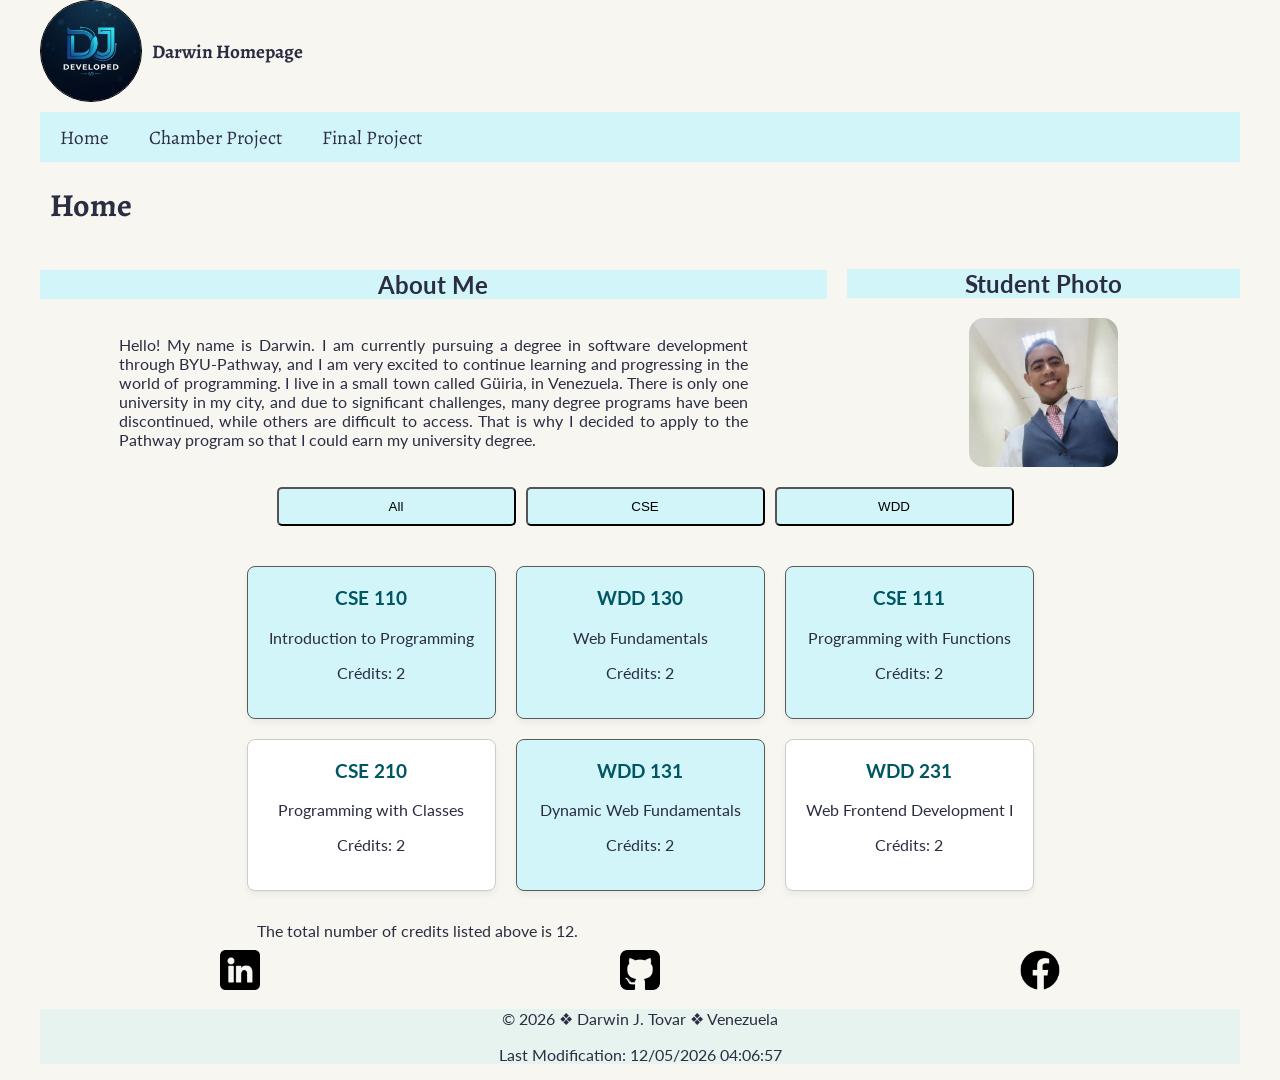
<file: index.html>
<!DOCTYPE html>
<html lang="en">
<head>
    <meta charset="UTF-8">
    <meta name="viewport" content="width=device-width, initial-scale=1.0">
    <meta name="description" content="the home page for studen BYU pathway WDD231, Darwin J Tovar">
    <meta name="author" content="Darin J Tovar">
    <link rel="stylesheet" href="styles/home.css">
    <link rel="stylesheet" href="styles/home-large.css" media="screen and (min-width: 768px)">
    <link rel="preconnect" href="https://fonts.googleapis.com" />
    <link rel="preconnect" href="https://fonts.gstatic.com" crossorigin />
    <link
      href="https://fonts.googleapis.com/css2?family=Alegreya:ital,wght@0,400..900;1,400..900&family=Lato:ital,wght@0,100;0,300;0,400;0,700;0,900;1,100;1,300;1,400;1,700;1,900&display=swap"
      rel="stylesheet"
    />
    <link rel="icon" href="images/favicon.ico"  type="image/x-icon"> 
    <script src="scripts/home.js" defer></script>
    <title>Studen Home Pape</title>
</head>
<body>
    <header class="header-home">
        <section class="nav-title">
            <img src="images/logo-home.webp" alt="Home page logo for Darwin j Tovar">
            <h2>Darwin Homepage</h2>
        </section>

        <nav class="nav-home">
            <button id="hamburger">&#9776;</button>
            <a href="#">Home</a>
            <a href="https://dracosblood.github.io/wdd231/chamber/directory.html">Chamber Project</a>
            <a href="#">Final Project</a>

        </nav>
  
    </header>
    <main class="container">
        <h1 class="h2">Home</h1>
        <section class="home">
            <section class="about">
                <h2>About Me</h2>
                <p>Hello! My name is Darwin. I am currently pursuing a degree in software development through BYU-Pathway, and I am very excited to continue learning and 
                progressing in the world of programming. I live in a small town called Güiria, in Venezuela. There is only one university in my 
                city, and due to significant challenges, many degree programs have been discontinued, while others are difficult to access. That is why I decided to apply to 
                the Pathway program so that I could earn my university degree.</p>
            </section>
            <section class="photo photo-home">
                <h2>Student Photo</h2>
                <img src="images/profile.webp" alt="profile image" fetchpriority="high">
            </section>
        </section>

        <section class="course-home">
            <div id="filter-buttons">
                <button id="all">All</button>
                <button id="cse">CSE</button>
                <button id="wdd">WDD</button>
            </div>
            <div id="courses-container">

            </div>
            <div id="credits">

            </div>
        </section>
    </main>




    <footer>
        <section class="contact">
            <a href="linkedin" aria-label="linkedin"><img src="images/linkedin.png" alt=""></a>
            <a href="github" aria-label="github"><img src="images/signo-de-github.png" alt=""></a>
            <a href="facebook" aria-label="facebook"><img src="images/facebook.png" alt=""></a>
        </section>
        <section class="js-footer">
            <p  id="year"><span></span></p>
            <p id="lastModified"></p>
        </section>
    </footer>

</body>
</html>
</file>
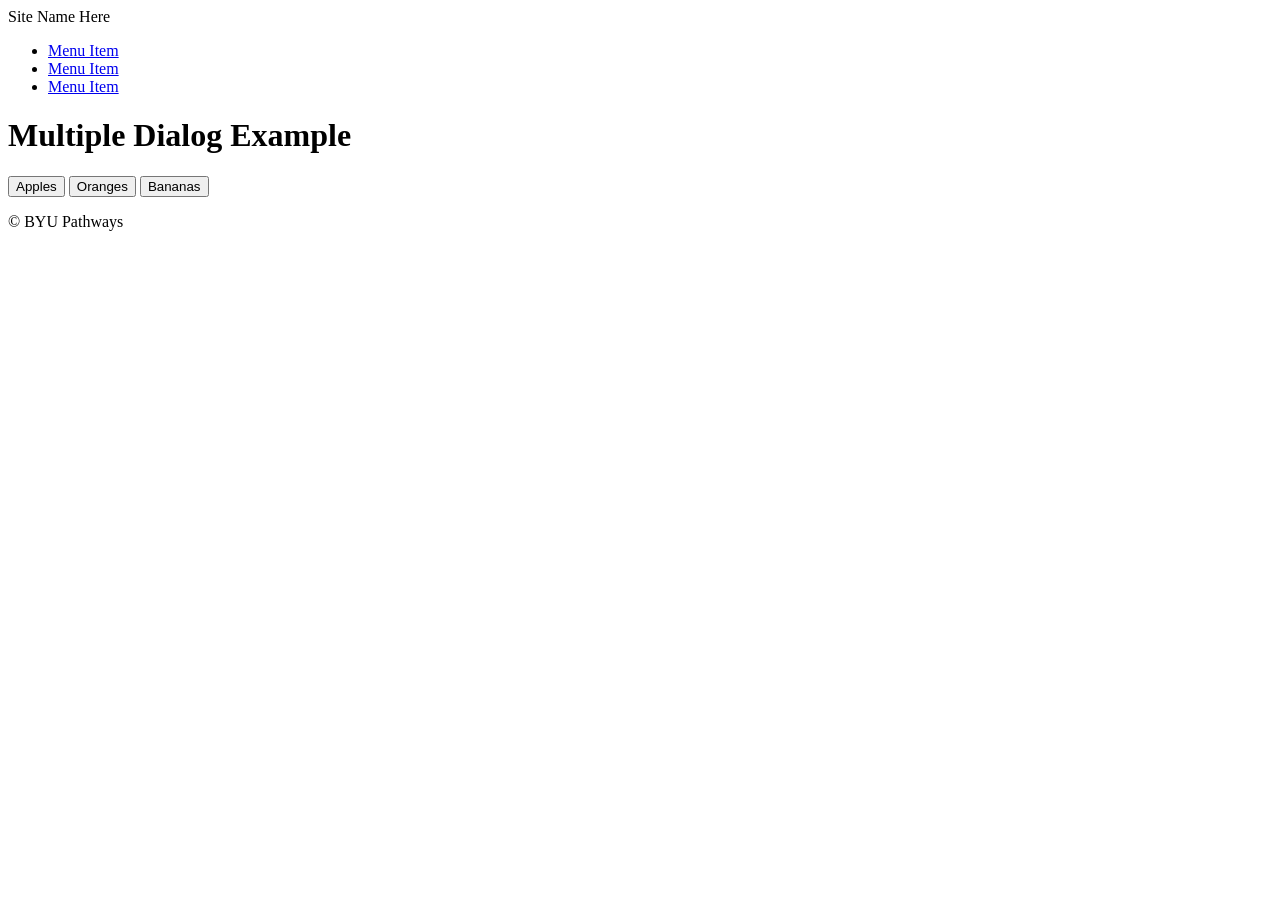
<file: startLab/startLab/index.html>
<!DOCTYPE html>
<html lang="en">

<head>
  <meta charset="UTF-8">
  <meta name="viewport" content="width=device-width, initial-scale=1.0">
  <meta name="description" content="Start File">
  <meta name="author" content="Paul Cheney">

  <link rel="stylesheet" href="styles/small.css">
  <link rel="stylesheet" href="styles/large.css">
  
  <script src="scripts/modals.js" defer></script>

  <title>Start File</title>
</head>

<body>
  <header>
    <span>Site Name Here</span>
  </header>

  <nav>
    <ul>
      <li><a href="#">Menu Item</a></li>
      <li><a href="#">Menu Item</a></li>
      <li><a href="#">Menu Item</a></li>
    </ul>
  </nav>

  <main>
    <h1>Multiple Dialog Example</h1>
    <button id="openButton1">Apples</button>
    <button id="openButton2">Oranges</button>
    <button id="openButton3">Bananas</button>

    <dialog id="dialogBox">
      <div></div>
      <button id="closeButton">close</button>
    </dialog>


  </main>

  <footer>
    <p>&copy; BYU Pathways</p>
  </footer>

  
</body>
</html>
</file>
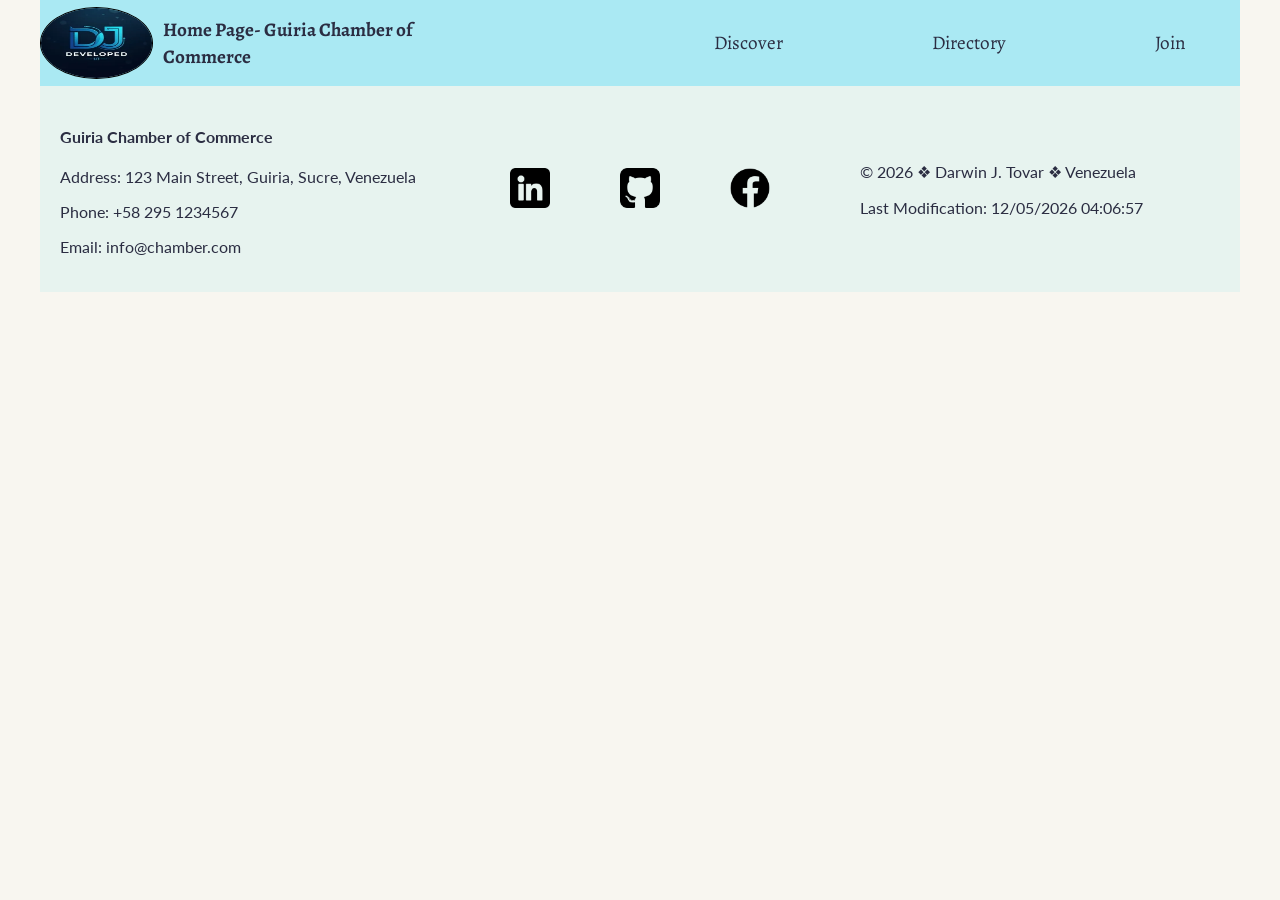
<file: chamber/home.html>
<!DOCTYPE html>
<html lang="en">
<head>
    <meta charset="UTF-8">
    <meta name="viewport" content="width=device-width, initial-scale=1.0">
    <meta name="description" content="This is a directory page for the chamber section of the website for CSE231">
    <meta name="author" content="Darwin J Tovar">
    <link rel="stylesheet" href="styles/directory.css">
    <link rel="stylesheet" href="styles/directory-large.css" media="screen and (min-width: 768px)">
    <link rel="preconnect" href="https://fonts.googleapis.com" />
    <link rel="preconnect" href="https://fonts.gstatic.com" crossorigin />
    <link
      href="https://fonts.googleapis.com/css2?family=Alegreya:ital,wght@0,400..900;1,400..900&family=Lato:ital,wght@0,100;0,300;0,400;0,700;0,900;1,100;1,300;1,400;1,700;1,900&display=swap"
      rel="stylesheet"
    />
    <link rel="icon" href="images/favicon.ico"  type="image/x-icon"> 

    <script src="scripts/directory.js" defer></script>
    
    <title>Güiria Chamber of Commerce - Homepage</title>
    <meta property="og:title" content="Güiria Chamber of Commerce Homepage">
    <meta property="og:description" content="Explore the homepage for Güiria, Venezuela. find temperature site of interest and more details.">
    <meta property="og:url" content="https://dracosblood.github.io/wdd231/chamber/home.html">
    <meta property="og:image" content="https://dracosblood.github.io/wdd231/chamber/images/guiria.jpg">
</head>
<body>
    <header class="header-home">
        <section class="nav-title">
            <img src="../images/logo-home.webp" alt="logo for Darwin j Tovar">
            <h2>Home Page- Guiria Chamber of Commerce</h2>
        </section>

        <nav class="nav-home">
            <button id="hamburger">&#9776;</button>

            <a href="#">Discover</a>
            <a href="directory.html">Directory</a>
            <a href="#">Join</a>

        </nav>
    </header>
    <main>
        


    </main>
    <footer>
        <section class="footer-info">
            <h4>Guiria Chamber of Commerce</h4>
            <p>Address: 123 Main Street, Guiria, Sucre, Venezuela</p>
            <p>Phone: +58 295 1234567</p>
            <p>Email: info@chamber.com</p>
        </section>
        <section class="contact">
            <a href="linkedin"><img src="images/linkedin.png" alt=""></a>
            <a href="github"><img src="images/signo-de-github.png" alt=""></a>
            <a href="facebook"><img src="images/facebook.png" alt=""></a>
        </section>
        <section class="js-footer">
            <p id="year"><span></span></p>
            <p id="lastModified"></p>
        </section>
    </footer>
</body>
</file>
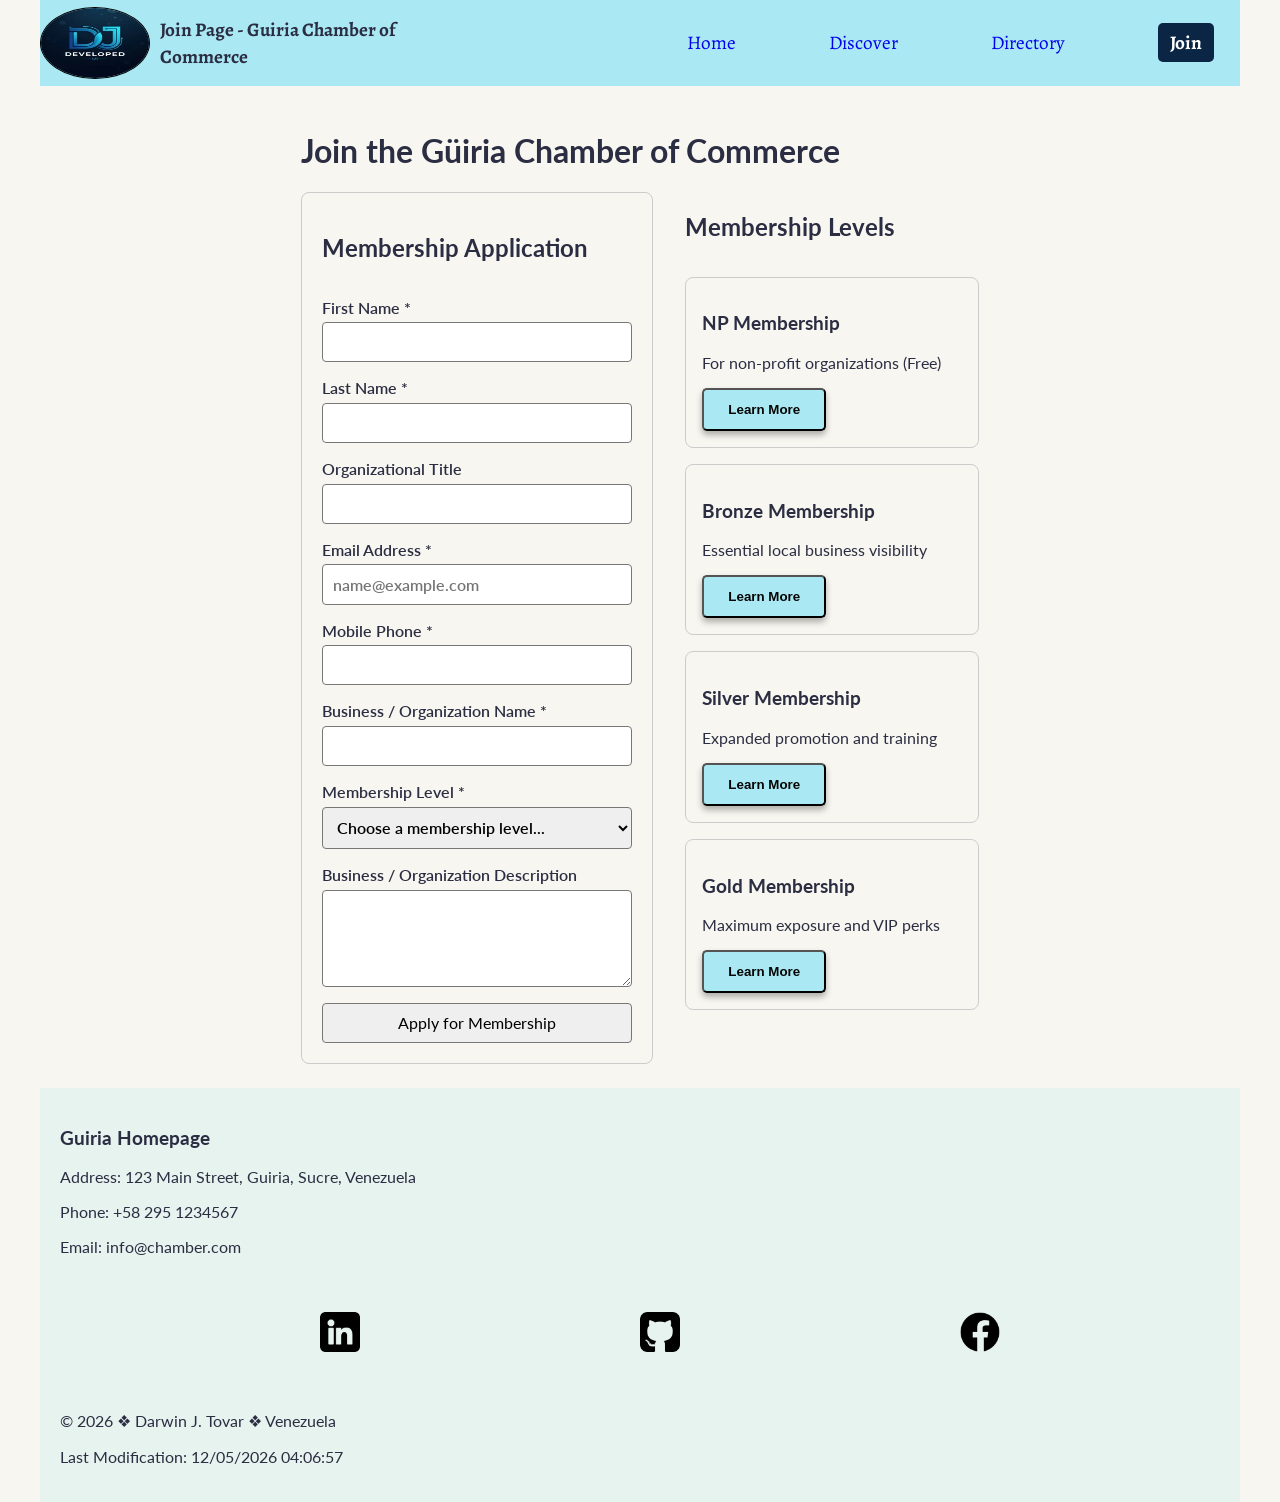
<file: chamber/join.html>
<!DOCTYPE html>
<html lang="en-US">
<head>
    <meta charset="UTF-8">
    <meta name="viewport" content="width=device-width, initial-scale=1.0">
    <meta name="description" content="This is a join page for the chamber section of the website for CSE231">
    <meta name="author" content="Darwin J Tovar">
    <link rel="stylesheet" href="styles/join.css">
    <link rel="stylesheet" href="styles/large-join.css" media="screen and (min-width: 768px)">
    <link rel="preconnect" href="https://fonts.googleapis.com" />
    <link rel="preconnect" href="https://fonts.gstatic.com" crossorigin />
    <link href="https://fonts.googleapis.com/css2?family=Alegreya:ital,wght@0,400..900;1,400..900&family=Lato:ital,wght@0,100;0,300;0,400;0,700;0,900;1,100;1,300;1,400;1,700;1,900&display=swap"
      rel="stylesheet"/>
    <link rel="icon" href="images/favicon.ico"  type="image/x-icon"/> 

    
    <script src="scripts/join.js" defer></script>
    
    <title>Güiria Chamber of Commerce-Join</title>
    <meta property="og:title" content="Güiria Chamber of Commerce Join Page">
    <meta property="og:description" content="Explore the join page for Güiria, Join our team, register, and get your member rating.">
    <meta property="og:url" content="https://dracosblood.github.io/wdd231/chamber/join.html">
    <meta property="og:image" content="https://dracosblood.github.io/wdd231/chamber/images/guiria.jpg">
</head>
<body>
    <header class="header-home">
        <section class="nav-title">
            <img src="../images/logo-home.webp" alt="logo for Darwin j Tovar">
            <h2>Join Page - Guiria Chamber of Commerce</h2>
        </section>

        <nav class="nav-home">
            <button id="hamburger">&#9776;</button>
            <a href="index.html" >Home</a>
            <a href="discover.html">Discover</a>
            <a href="directory.html">Directory</a>
            <a href="join.html" class="active">Join</a>

        </nav>
    </header>
    <main class="join-main">
        <h1>Join the Güiria Chamber of Commerce</h1>

        <div class="join-grid">
            
            <form method="get" action="thankyou.html" class="join-form">
            <h2>Membership Application</h2>

            <label>
                First Name *
                <input
                type="text"
                name="first-name"
                title="Enter your first name"
                autocomplete="given-name"
                required
                >
            </label>

            <label>
                Last Name *
                <input
                type="text"
                name="last-name"
                title="Enter your last name"
                autocomplete="family-name"
                required
                >
            </label>

            <label>
                Organizational Title
                <input
                type="text"
                name="organization-title"
                title="Enter your title using at least 7 letters, hyphens, or spaces"
                autocomplete="organization-title"
                pattern="[A-Za-z\-\s]{7,}"
                >
            </label>

            <label>
                Email Address *
                <input
                type="email"
                name="email"
                title="Enter a valid email address"
                autocomplete="email"
                placeholder="name@example.com"
                required
                >
            </label>

            <label>
                Mobile Phone *
                <input
                type="tel"
                name="phone"
                title="Enter your mobile phone number"
                autocomplete="tel"
                required
                >
            </label>

            <label>
                Business / Organization Name *
                <input
                type="text"
                name="organization"
                title="Enter your business or organization name"
                autocomplete="organization"
                required
                >
            </label>

            <label>
                Membership Level *
                <select name="membership" title="Select a membership level" required>
                <option value="" disabled selected>Choose a membership level...</option>
                <option value="np">NP Membership (Non-Profit - No Fee)</option>
                <option value="bronze">Bronze Membership</option>
                <option value="silver">Silver Membership</option>
                <option value="gold">Gold Membership</option>
                </select>
            </label>

            <label>
                Business / Organization Description
                <textarea
                name="description"
                rows="4"
                title="Describe your business or organization"
                ></textarea>
            </label>

            <input type="hidden" id="timestamp" name="timestamp" value="">

            <input type="submit" value="Apply for Membership" class="submit-btn">
            </form>

            
            <section class="membership-cards" aria-label="Membership Levels">
            <h2>Membership Levels</h2>

            <article class="card membership-card">
                <h3>NP Membership</h3>
                <p>For non-profit organizations (Free)</p>
                <button type="button" class="cta-button" data-modal="modal-np">Learn More</button>
            </article>

            <article class="card membership-card">
                <h3>Bronze Membership</h3>
                <p>Essential local business visibility</p>
                <button type="button" class="cta-button" data-modal="modal-bronze">Learn More</button>
            </article>

            <article class="card membership-card">
                <h3>Silver Membership</h3>
                <p>Expanded promotion and training</p>
                <button type="button" class="cta-button" data-modal="modal-silver">Learn More</button>
            </article>

            <article class="card membership-card">
                <h3>Gold Membership</h3>
                <p>Maximum exposure and VIP perks</p>
                <button type="button" class="cta-button" data-modal="modal-gold">Learn More</button>
            </article>
            </section>
        </div>

        
        <dialog id="modal-np" class="membership-modal">
            <h3>NP Membership Benefits</h3>
            <p><strong>Cost:</strong> Free only for No-rpofit</p>
            <ul>
            <li>Listing in the Güiria Chamber directory</li>
            <li>Access to community networking events</li>
            <li>Basic business resources</li>
            </ul>
            <button type="button" class="close-modal">Close</button>
        </dialog>
        <dialog id="modal-bronze" class="membership-modal">
        <h3>Bronze Membership Benefits</h3>
        <p><strong>Cost:</strong> $5 / month</p>
        <ul>
        <li>Everything in NP Membership</li>
        <li>Discounted admission to chamber workshops and events</li>
        <li>Monthly business newsletter mention</li>
        </ul>
        <button type="button" class="close-modal">Close</button>
        </dialog>

        <dialog id="modal-silver" class="membership-modal">
            <h3>Silver Membership Benefits</h3>
            <p><strong>Cost:</strong> $20 / month</p>
            <ul>
            <li>Everything in Membership</li>
            <li>Priority event discounts and training sessions</li>
            <li>Periodic advertising features</li>
            </ul>
            <button type="button" class="close-modal">Close</button>
        </dialog>

        <dialog id="modal-gold" class="membership-modal">
            <h3>Gold Membership Benefits</h3>
            <p><strong>Cost:</strong> $50 / month</p>
            <ul>
            <li>Everything in Silver Membership</li>
            <li>Homepage spotlight eligibility</li>
            <li>VIP invitations to special chamber events</li>
            </ul>
            <button type="button" class="close-modal">Close</button>
        </dialog>
    </main>
    <footer>
        <section class="footer-info">
            <h3>Guiria Homepage</h3>
            <p>Address: 123 Main Street, Guiria, Sucre, Venezuela</p>
            <p>Phone: +58 295 1234567</p>
            <p>Email: info@chamber.com</p>
        </section>
        <section class="contact">
            <a href="linkedin" target="_blank" aria-label="LinkedIn"><img src="images/linkedin.png" alt="icon of linkedin"></a>
            <a href="github" target="_blank" aria-label="github"><img src="images/signo-de-github.png" alt="icon of github"></a>
            <a href="facebook" target="_blank" aria-label="facebook"><img src="images/facebook.png" alt="icon of facebook"></a>
        </section>
        <section class="js-footer">
            <p id="year"><span></span></p>
            <p id="lastModified"></p>
        </section>
    </footer>
</body>
</html>
</file>
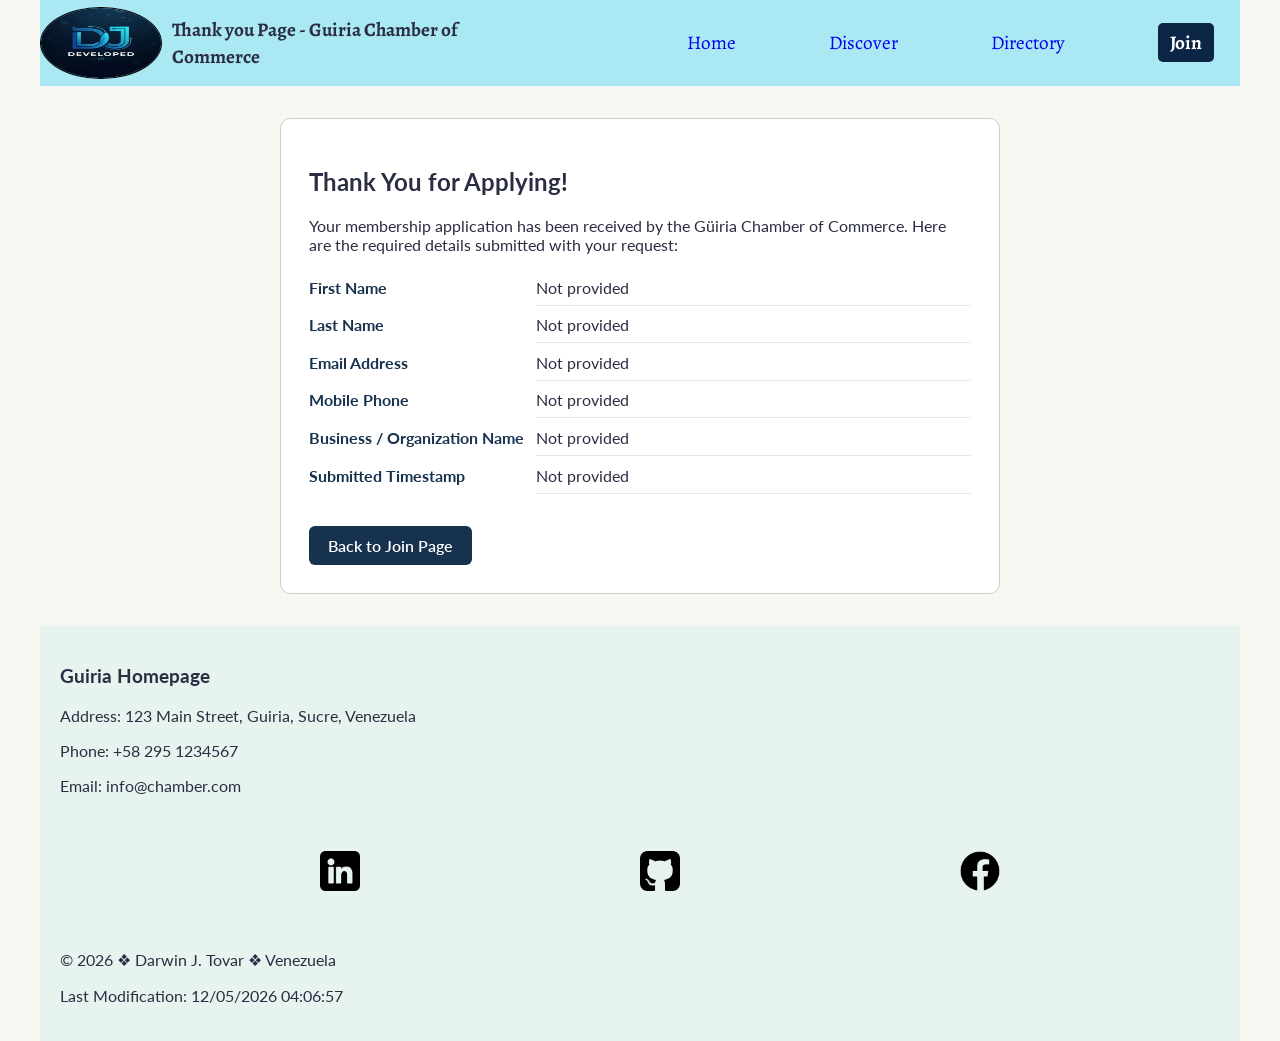
<file: chamber/thankyou.html>
<!DOCTYPE html>
<html lang="en-US">
<head>
<meta charset="UTF-8">
    <meta name="viewport" content="width=device-width, initial-scale=1.0">
    <meta name="description" content="Thank you page for Güiria Chamber of Commerce membership applications">
    <meta name="author" content="Darwin J Tovar">
    <title>Thank You | Güiria Chamber of Commerce</title>
    <link rel="preconnect" href="https://fonts.googleapis.com">
    <link rel="preconnect" href="https://fonts.gstatic.com" crossorigin>
    <link href="https://fonts.googleapis.com/css2?family=Alegreya:ital,wght@0,400..900;1,400..900&family=Lato:ital,wght@0,100;0,300;0,400;0,700;0,900;1,100;1,300;1,400;1,700;1,900&display=swap" rel="stylesheet">
    <link rel="stylesheet" href="styles/join.css">
    <link rel="stylesheet" href="styles/large-join.css" media="screen and (min-width: 768px)">
    <script src="scripts/thankyou.js" defer></script>
    <link rel="icon" href="images/favicon.ico"  type="image/x-icon"/> 

    
    
    
    <title>Güiria Chamber of Commerce-Thank you</title>
    <meta property="og:title" content="Güiria Chamber of Commerce Thank you Page">
    <meta property="og:description" content="Explore the join page for Güiria, Thank you for Join our team, register, and get your member rating.">
    <meta property="og:url" content="https://dracosblood.github.io/wdd231/chamber/thankyou.html">
    <meta property="og:image" content="https://dracosblood.github.io/wdd231/chamber/images/guiria.jpg">
</head>

<body>
    <header class="header-home">
        <section class="nav-title">
            <img src="../images/logo-home.webp" alt="logo for Darwin j Tovar">
            <h2>Thank you Page - Guiria Chamber of Commerce</h2>
        </section>

        <nav class="nav-home">
            <button id="hamburger">&#9776;</button>
            <a href="index.html" >Home</a>
            <a href="discover.html">Discover</a>
            <a href="directory.html">Directory</a>
            <a href="join.html" class="active">Join</a>

        </nav>
    </header>
    <main class="thankyou-main">
    <section class="thankyou-card">
      <h1>Thank You for Applying!</h1>
      <p>Your membership application has been received by the Güiria Chamber of Commerce. Here are the required details submitted with your request:</p>

      <div id="application-summary" class="summary-details">
        
      </div>

      <a href="join.html" class="back-link">Back to Join Page</a>
    </section>
    </main>
    <footer>
        <section class="footer-info">
            <h3>Guiria Homepage</h3>
            <p>Address: 123 Main Street, Guiria, Sucre, Venezuela</p>
            <p>Phone: +58 295 1234567</p>
            <p>Email: info@chamber.com</p>
        </section>
        <section class="contact">
            <a href="linkedin" target="_blank" aria-label="LinkedIn"><img src="images/linkedin.png" alt="icon of linkedin"></a>
            <a href="github" target="_blank" aria-label="github"><img src="images/signo-de-github.png" alt="icon of github"></a>
            <a href="facebook" target="_blank" aria-label="facebook"><img src="images/facebook.png" alt="icon of facebook"></a>
        </section>
        <section class="js-footer">
            <p id="year"><span></span></p>
            <p id="lastModified"></p>
        </section>
    </footer>
</body>
</html>
</file>
<file: styles/home.css>
:root{
    --accent1: #050505;
    --accent2: #2b2d42;
    --primary-color: #d2f5fa;
    --secondary-color: #f05454;
    --background-color:  #f8f6f0;
    --titles-font: 'alegreya', serif;
    --body-font: 'lato', sans-serif;
    --footer: #e7f3ef;
}
body{
    width:100%;
    display: flex;
    flex-direction: column;
    align-items: center;
    justify-content: center;
    background-color: var(--background-color);
    font-family: var(--body-font);

}
.header-home{
    width: 100%;
    display: flex;
    flex-direction: row;
    justify-content: space-between;
    align-items: center;
}
.header-home section{
    font-family: var(--titles-font);
    font-size: 0.8rem;
    display: flex;
    flex-direction: row;
    align-items: center;
    gap: 10px;
    
}
.header-home img{
    width: 100px;
    height: 100px;
    border-radius: 50%;
    border: 1px solid black;
}
.header-home h2{
    background-color: var(--background-color);
}
main{
    display: flex;
    flex-direction: column;
    justify-content: center;
    align-items: center;
}
.photo, .about{
    width: 100%;
    display: flex;
    flex-direction: column;
    justify-content: center;
    align-items: center;
}
main img{
    width: 80%;
    border-radius: 15px;
}

.h2{
    width: 100%;
    margin-left: 20px;
    font-family: var(--titles-font);
    
}
section h2{
    width: 100%;
    text-align: center;
    background-color: var(--primary-color);
}
.about h2{
    width: 100%;
    text-align: center;
    background-color: var(--primary-color);
}
.about p{
    width: 80%;
    text-align: justify;
    font-family: var(--body-font);
}
.header-home nav button{
    background: none;
    border: none;
    color: var(--accent1);
    font-size: 24px;
    cursor: pointer;
}
nav a{
    display: none;
}

.nav-home.show {
    position: absolute;
    top: 0px;
    right: 0px;
    border: none;
    box-shadow: none;
    outline: none;
    margin: 0;
    display: flex;
    flex-direction: column;
    background-color: var(--primary-color);
    gap: 10px;
    z-index: 1000;
    width: 100%;
  
}
.nav-home.show a {
    display: block;
    color: var(--accent1);
    padding: 10px 0;
    text-decoration: none;
    align-self: center;
   
}
#filter-buttons{
    
    display: flex;
    justify-content: space-between;
    padding: 20px;

}
#filter-buttons button{
    width: 50%;
    margin-left: 10px;
    padding: 10px;
    background-color: var(--primary-color);
    border-radius: 5px;
}
#filter-buttons button:hover{
    cursor: pointer;
    background-color: var(--secondary-color);
}
.course-section{
    width: 100%;
    display: flex;
    flex-direction: column;
    justify-content: center;
    align-items: center;
}

#courses-container {
    display: grid;
    grid-template-columns: 1fr; 
    gap: 20px;
    margin: 20px 0;
}





.course-card {
    background-color: #ffffff;
    border: 1px solid #ccc;
    border-radius: 8px;
    padding: 20px;
    box-shadow: 0 4px 6px rgba(0, 0, 0, 0.05);
    text-align: center;
    transition: transform 0.2s ease;
}

.course-card:hover {
    transform: translateY(-5px);
    box-shadow: 0 6px 12px rgba(0, 0, 0, 0.1);
}

.course-card h3 {
    margin-top: 0;
    color: #005662;
}


.course-card.completed {
    background-color: var(--primary-color); 
    border-color: #595959;
}
#credits{
    padding: 10px;
}
footer{
    width: 100%;
    
}
.contact{
    display: flex;
    flex-direction: row;
    justify-content: space-around;
}
.contact img{
    width: 40px;
}

.js-footer{
    width: 100%;
    background-color: var(--footer);
    text-align: center;
}
</file>
<file: styles/home-large.css>
@media screen and (min-width: 768px) {
    body {
    font-family: var(--body-font);

    color: var(--accent2);
    margin: 0;
    padding: 0;
    width: 100%;
    max-width: 1200px;
    margin-left: auto;
    margin-right: auto;
    display: flex;
    flex-direction: column;
    justify-content: center;
    align-items: center;
    }
    .home{
    display: flex;
    flex-direction: row;
    justify-content: space-between;
    align-items: center;
    }

    .photo-home{
        width: 50%;
        
        display: flex;
        flex-direction: column;
        justify-content: center;
        align-items: center;
        margin-left: 20px;
    }
    .photo-home img{
        width: 38%;
        border-radius: 15px;
    }
    .about{
        width: 100%;
        display: flex;
    }
    nav a{
    display: flex;
    text-decoration: none;
    color: var(--accent2);
    font-family: var(--titles-font);
    font-size: 1.2rem;
    margin-left: 20px;
    }
    #hamburger{
        display: none;
    }
    .header-home{
        display: flex;
        flex-direction: column;
        
        justify-content:flex-start;
        align-items: flex-start;
        gap: 10px;
    }
    .header-home nav{
        width: 100%;
        height: 50px;
        display: flex;
        flex-direction: row;
        justify-content: flex-start;
        align-items: center;
        background-color: var(--primary-color);
        gap: 20px;
    }
    
    #courses-container {
        grid-template-columns: repeat(3, 1fr);
    }

}
</file>
<file: startLab/startLab/styles/small.css>
*{box-sizing: border-box;}

#openButton {
    background-color: turquoise;
}

#dialogBox {
    background-color: lavenderblush;
}

#closeButton{
    background-color: violet;
}

::backdrop{
    background-color: rgba(255, 128, 0, 0.5);
}
</file>
<file: startLab/startLab/styles/large.css>
@media only screen and (min-width: 38rem) {


} /*end media query*/
</file>
<file: chamber/styles/directory.css>
:root{
    --accent1: #050505;
    --accent2: #2b2d42;
    --primary-color: #aae9f3;
    --secondary-color: #f05454;
    --background-color:  #f8f6f0;
    --titles-font: 'alegreya', serif;
    --body-font: 'lato', sans-serif;
    --wayfinding: #0b2545;
    --footer: #e7f3ef;
}
body{
    width:100%;
    display: flex;
    flex-direction: column;
    align-items: center;
    justify-content: center;
    background-color: var(--background-color);
    font-family: var(--body-font);

}

.header-home{
    width: 100%;
    display: flex;
    flex-direction: row;
    justify-content: space-between;
    background-color: var(--primary-color);
    align-items: center;
}
.header-home section{
    font-family: var(--titles-font);
    font-size: 0.8rem;
    display: flex;
    flex-direction: row;
    align-items: center;
    gap: 10px;
    
}
.header-home img{
    width: 30%;
    height: 70px;
    border-radius: 50%;
    border: 1px solid black;
}
.header-home nav button{
    background: none;
    border: none;
    color: var(--accent1);
    font-size: 24px;
    cursor: pointer;
}
nav a{
    display: none;
}
.nav-home.show {
    position: absolute;
    top: 0px;
    right: 0px;
    border: none;
    box-shadow: none;
    outline: none;
    margin: 0;
    display: flex;
    flex-direction: column;
    background-color: var(--primary-color);
    gap: 10px;
    z-index: 1000;
    width: 30%;
  
}
.nav-home.show a {
    display: block;
    color: var(--accent1);
    padding: 10px 0;
    text-decoration: none;
    align-self: center;
   
}
nav a.active {
    background-color: var(--wayfinding);
    color: #ffffff !important;
    padding: 6px 12px;
    border-radius: 5px;
    font-weight: bold;
    text-align: center;
    
}
main{
    width: 80%;
    display: flex;
    flex-direction: column;
    justify-content: center;
    align-items: center;
}
#view-buttons{
    width: 100%;
    display: flex;
    flex-direction: row;
    justify-content: center;
    align-items: center;
    gap: 20px;
    padding: 20px;
}
#view-buttons button{
    background-color: var(--primary-color);
    border: 1px solid var(--accent1);
    border-radius: 5px;
    padding: 10px 20px;
    cursor: pointer;
}
#view-buttons button:hover{
    background-color: var(--secondary-color);
    color: var(--accent1);
}
#directory{
    width: 100%;
    display: flex;
    flex-direction: column;
    justify-content: center;
    align-items: center;
}
.member-card{
    width: 80%;

    display: flex;
    flex-direction: column;
    justify-content: center;
    align-items: center;
    border: 1px solid var(--accent1);
    background-color: var(--primary-color);
    border-radius: 10px;
    padding: 20px;
    margin-bottom: 20px;
}
.member-card h3{
    width: 100%;
    text-align: center;
    font-family: var(--titles-font);
}
.member-card p{
    width: 100%;
    text-align: center;
    font-family: var(--body-font);
}
.member-card a{
    width: 100%;
    text-align: center;
    font-family: var(--body-font);
    color: var(--accent2);
    text-decoration: none;
}
.member-card a:hover{
    cursor: pointer;
    color: var(--secondary-color);
    text-decoration: underline;
}
.member-card img{
    width: 100%;
    
    border-radius: 15px;
}
.membership-badge {
    background-color: #0b2545;
    color: #ffffff;
    padding: 4px 12px;
    border-radius: 20px;
    font-size: 0.85rem;
    font-weight: bold;
}
#directory.grid {
    display: grid;
    grid-template-columns: repeat(2, 1fr);
    gap: 20px;
    margin-left: 40px;
}
#directory.grid .member-card {
    width: 80%;
    height: 90%;
    display: flex;
    flex-direction: column;
    align-items: center;
    text-align: center;
    gap: 20px;
}
#directory.grid a{
    text-align: justify;
}

#directory.list {
    display: flex;
    flex-direction: column;
    gap: 10px;
}
footer{
    width: 100%;
    background-color: var(--footer);
    display: flex;
    flex-direction: column;

    
}
footer section{
    width: 100%;

    gap: 20px;
    padding: 20px ;
}
.contact{
    display: flex;
    flex-direction: row;
    justify-content: space-evenly;
    gap: 20px;
    
}
.contact img{
    width: 40px;
}

.js-footer{
    width: 100%;

    
}
</file>
<file: chamber/styles/directory-large.css>
@media screen and (min-width: 768px) {
    body {
    font-family: var(--body-font);

    color: var(--accent2);
    margin: 0;
    padding: 0;
    width: 100%;
    max-width: 1200px;
    margin-left: auto;
    margin-right: auto;
    display: flex;
    flex-direction: column;
    justify-content: center;
    align-items: center;
    }
    main{
        width: 100%;
        display: flex;
        flex-direction: column;
        justify-content: center;
        align-items: center;

    }

    .photo-home{
        width: 50%;
        
        display: flex;
        flex-direction: column;
        justify-content: center;
        align-items: center;
        margin-left: 20px;
    }
    .photo-home img{
        width: 38%;
        border-radius: 15px;
    }
    .about{
        width: 100%;
        display: flex;
    }
    nav a{
    display: flex;
    text-decoration: none;
    color: var(--accent2);
    font-family: var(--titles-font);
    font-size: 1.2rem;
    margin-left: 20px;
    }
    nav a.active {
    background-color: var(--wayfinding);
    color: #ffffff;
    padding: 6px 12px;
    border-radius: 5px;
    font-weight: bold;
    }
    #hamburger{
        display: none;
    }
    .header-home{
        display: flex;
        flex-direction: row;
        background-color: var(--primary-color);
        justify-content:space-between;
        align-items: center;
        gap: 10px;
    }
    .header-home nav{

        width: 50%;
        height: 50px;
        display: flex;
        flex-direction: row;
        justify-content: space-around;
        align-items: center;
  
        gap: 20px;
    }
    .header-home img{
        width: 30%;
        height: 70px;

    }
    .member-card img{
    width: 50%;
    
    border-radius: 15px;
}
    #directory.grid {
        display: grid;
        grid-template-columns: repeat(3, 1fr);
        gap: 20px;
        margin-left: 40px;
    }
    #directory.grid .member-card {
        width: 80%;
        height: 90%;
        display: flex;
        flex-direction: column;
        align-items: center;
        text-align: center;
        gap: 20px;
    }

    #directory.list {
        display: flex;
        flex-direction: column;
        gap: 10px;
    }


    #directory.list .member-card {
        display: flex;
        justify-content: space-between;
        align-items: center;
    }
    footer{
        display: flex;
        flex-direction: row;
        align-items: center;
    }
}
</file>
<file: chamber/styles/join.css>
:root{
    --accent1: #050505;
    --accent2: #2b2d42;
    --primary-color: #aae9f3;
    --secondary-color: #f05454;
    --background-color:  #f8f6f0;
    --titles-font: 'alegreya', serif;
    --body-font: 'lato', sans-serif;
    --wayfinding: #0b2545;
    --footer: #e7f3ef;
}
body{
    width:100%;
    display: flex;
    flex-direction: column;
    align-items: center;
    justify-content: center;
    background-color: var(--background-color);
    font-family: var(--body-font);

}

.header-home{
    width: 100%;
    display: flex;
    flex-direction: row;
    justify-content: space-between;
    background-color: var(--primary-color);
    align-items: center;
}
.header-home section{
    font-family: var(--titles-font);
    font-size: 0.8rem;
    display: flex;
    flex-direction: row;
    align-items: center;
    gap: 10px;
    
}
.header-home img{
    width: 30%;
    height: 70px;
    border-radius: 50%;
    border: 1px solid black;
}
.header-home nav button{
    background: none;
    border: none;
    color: var(--accent1);
    font-size: 24px;
    cursor: pointer;
}
nav a{
    display: none;
}
.nav-home.show {
    position: absolute;
    top: 0px;
    right: 0px;
    border: none;
    box-shadow: none;
    outline: none;
    margin: 0;
    display: flex;
    flex-direction: column;
    background-color: var(--primary-color);
    gap: 10px;
    z-index: 1000;
    width: 30%;
    border-radius: 5px;
  
}
.nav-home.show a {
    display: block;
    color: var(--accent1);
    padding: 10px 0;
    text-decoration: none;
    align-self: center;
   
}
nav a.active {
    background-color: var(--wayfinding) ;
    color: #ffffff !important;
    padding: 6px 12px;
    border-radius: 5px;
    font-weight: bold;
    text-align: center;
    
}
.join-main {
  max-width: 1100px;
  margin: 0 auto;
  padding: 1.5rem 1rem;
}

.join-grid {
  display: grid;
  grid-template-columns: 1fr;
  gap: 2rem;
}

.join-form {
  display: flex;
  flex-direction: column;
  gap: 1rem;
  padding: 1.25rem;
  border-radius: 8px;
  border: 1px solid #ccc;
}

.join-form label {
  display: flex;
  flex-direction: column;
  gap: 0.35rem;
  font-weight: 600;
}

.join-form input,
.join-form select,
.join-form textarea {
  padding: 0.6rem;
  font: inherit;
  border-radius: 4px;
  border: 1px solid #777;
}

.submit-btn {
  padding: 0.75rem 1.25rem;
  font-weight: 700;
  cursor: pointer;
}


@keyframes cardFadeIn {
  from {
    opacity: 0;
    transform: translateY(14px);
  }
  to {
    opacity: 1;
    transform: translateY(0);
  }
}

.membership-cards {
  display: flex;
  flex-direction: column;
  gap: 1rem;
}
.membership-modal h3 {
  margin: 0;
  padding: 1rem 1.4rem;
  background-color: #16324f;
  color: #ffffff;
  font-size: 1.25rem;
}

.membership-modal p {
  margin: 1.1rem 1.4rem 0.6rem;
  font-size: 1rem;
}

.membership-modal ul {
  margin: 0.5rem 1.4rem 1.4rem;
  padding-left: 1.2rem;
  display: flex;
  flex-direction: column;
  gap: 0.55rem;
}

.membership-modal li::marker {
  color: #16324f;
  font-weight: bold;
}

.close-modal {
  display: block;
  margin: 0 1.4rem 1.3rem auto;
  padding: 0.55rem 1.2rem;
  border: none;
  border-radius: 6px;
  background-color: var(--wayfinding);
  color: #ffffff;
  font: inherit;
  font-weight: 600;
  cursor: pointer;
  transition: background-color 0.2s ease, transform 0.15s ease;
}

.close-modal:hover {
  background-color: #234d78;
  transform: translateY(-1px);
}

.close-modal:focus-visible {
  outline: 3px solid #38bdf8;
  outline-offset: 2px;
}
.membership-card {
  padding: 1rem;
  border-radius: 8px;
  border: 1px solid #ccc;
  animation: cardFadeIn 0.6s ease-out both;
}

.membership-card:nth-of-type(2) { animation-delay: 0.1s; }
.membership-card:nth-of-type(3) { animation-delay: 0.2s; }
.membership-card:nth-of-type(4) { animation-delay: 0.3s; }

.membership-modal {
  padding: 1.5rem;
  border-radius: 8px;
  max-width: 450px;
  border: 1px solid #444;
}

.membership-modal::backdrop {
  background: rgba(0, 0, 0, 0.6);
}
.cta-button{
    background-color: var(--primary-color);
    color: var(--accent1);
    padding: 12px 24px;
    text-decoration: none;
    border-radius: 5px;
    font-weight: bold;
    box-shadow: 0 4px 6px rgba(0,0,0,0.3);
}
footer{
    width: 100%;
    background-color: var(--footer);
    display: flex;
    flex-direction: column;

    
}
footer section{
    width: 100%;

    gap: 20px;
    padding: 20px ;
}
.contact{
    display: flex;
    flex-direction: row;
    justify-content: space-evenly;
    gap: 20px;
    
}
.contact img{
    width: 40px;
}
.js-footer{
    width: 100%;

    
}


.thankyou-main {
  max-width: 720px;
  margin: 2rem auto;
  padding: 0 1rem;
}

.thankyou-card {
  padding: 1.75rem;
  border-radius: 10px;
  border: 1px solid #ccc;
  background-color: #ffffff;
}

.submission-list {
  display: grid;
  grid-template-columns: 1fr;
  gap: 0.6rem;
  margin: 1.5rem 0;
}

.submission-list dt {
  font-weight: 700;
  color: #16324f;
}

.submission-list dd {
  margin: 0 0 0.5rem 0;
  padding-bottom: 0.5rem;
  border-bottom: 1px solid #e5e7eb;
  word-break: break-word;
}

.back-link {
  display: inline-block;
  margin-top: 0.5rem;
  padding: 0.65rem 1.2rem;
  border-radius: 6px;
  background-color: #16324f;
  color: #ffffff;
  text-decoration: none;
  font-weight: 600;
}
</file>
<file: chamber/styles/large-join.css>
@media screen and (min-width: 768px) {
    body {
    font-family: var(--body-font);

    color: var(--accent2);
    margin: 0;
    padding: 0;
    width: 100%;
    max-width: 1200px;
    margin-left: auto;
    margin-right: auto;
    display: flex;
    flex-direction: column;
    justify-content: center;
    align-items: center;
    }
     nav a{
    display: flex;
    text-decoration: none;
    
    font-family: var(--titles-font);
    font-size: 1.2rem;
    margin-left: 20px;
    }
    nav a.active {
    background-color: var(--wayfinding);
    color: #ffffff;
    padding: 6px 12px;
    border-radius: 5px;
    font-weight: bold;
    text-align: center;

    }
    #hamburger{
        display: none;
    }
    .header-home{
        display: flex;
        flex-direction: row;
        background-color: var(--primary-color);
        justify-content:space-between;
        align-items: center;
        gap: 10px;
    }
    .header-home nav{

        width: 50%;
        height: 50px;
        display: flex;
        flex-direction: row;
        justify-content: space-around;
        align-items: center;
  
        gap: 20px;
    }
    .header-home img{
        width: 30%;
        height: 70px;

    }
  
  
    .join-grid {
    grid-template-columns: 1.2fr 1fr;
    align-items: start;
  }
  .submission-list {
    grid-template-columns: minmax(180px, 1fr) 2fr;
    align-items: baseline;
  }

  .submission-list dd {
    margin-bottom: 0;
  }
}
</file>
